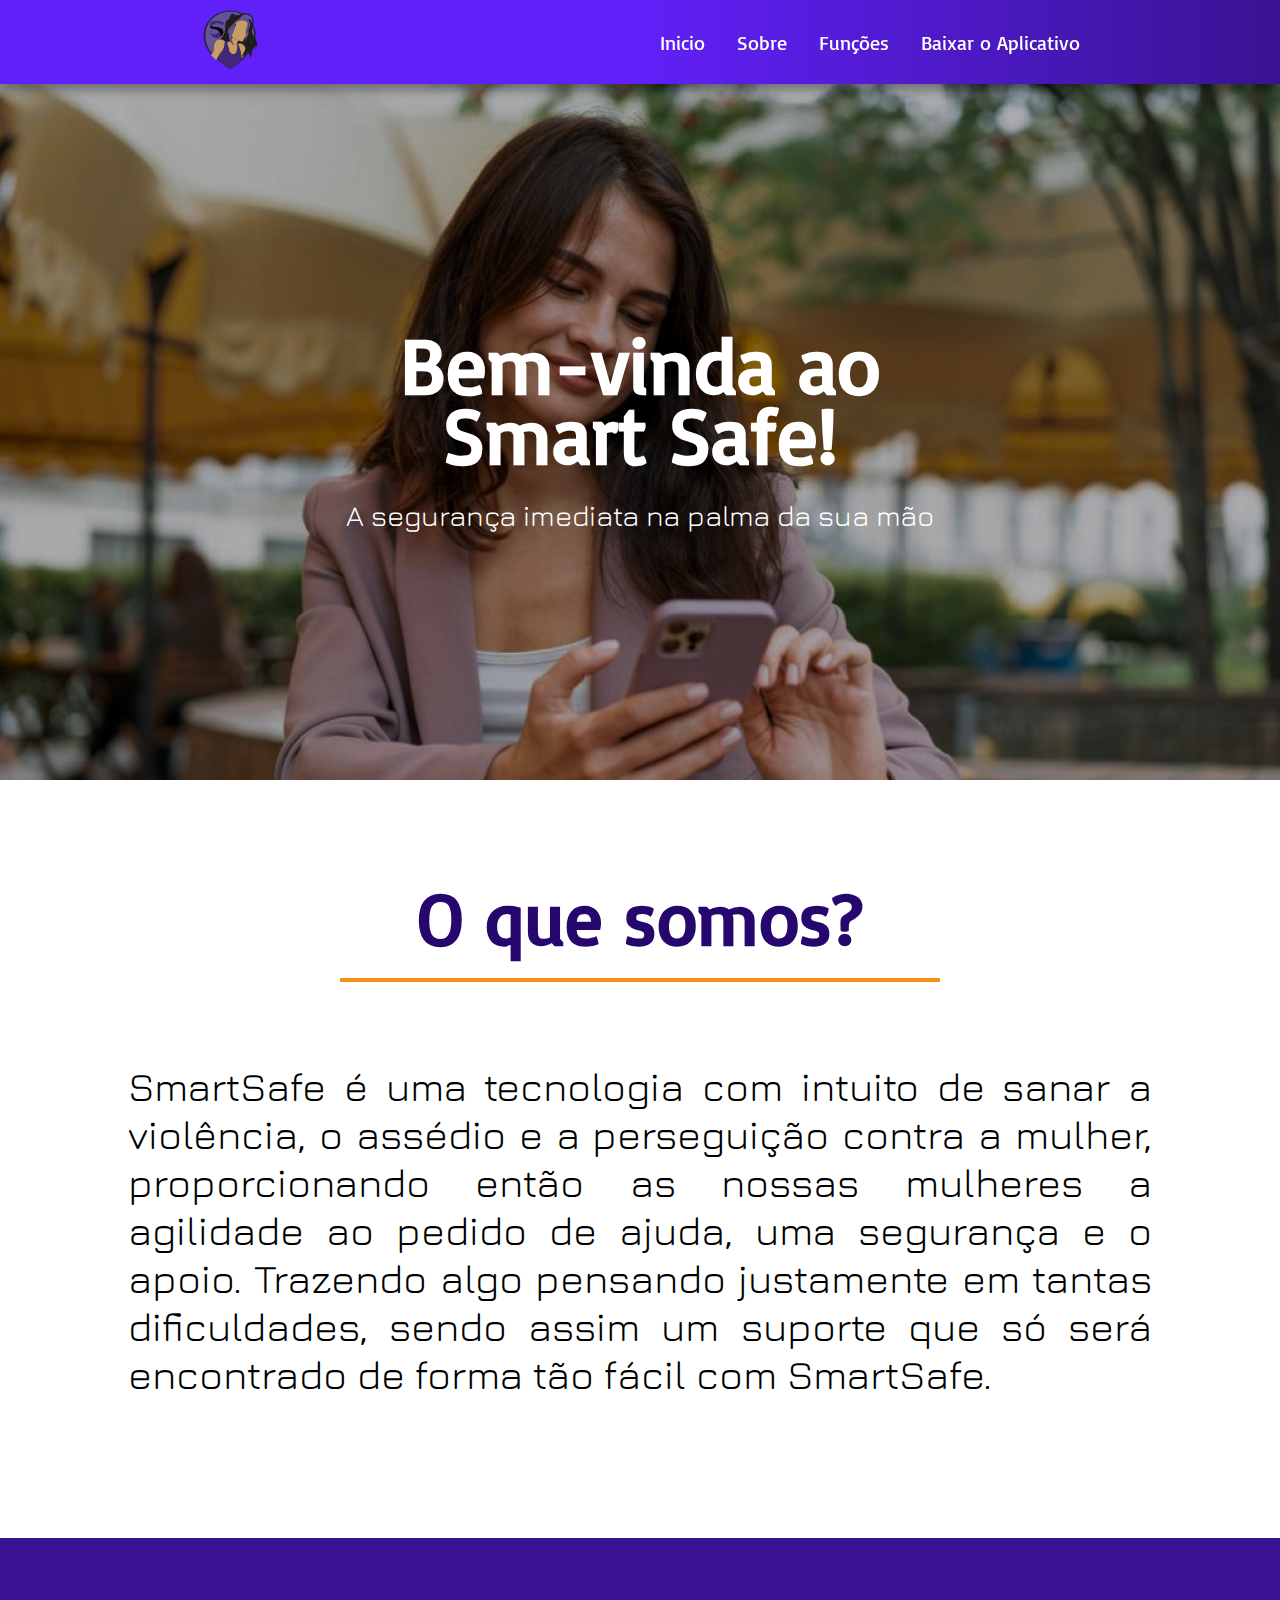
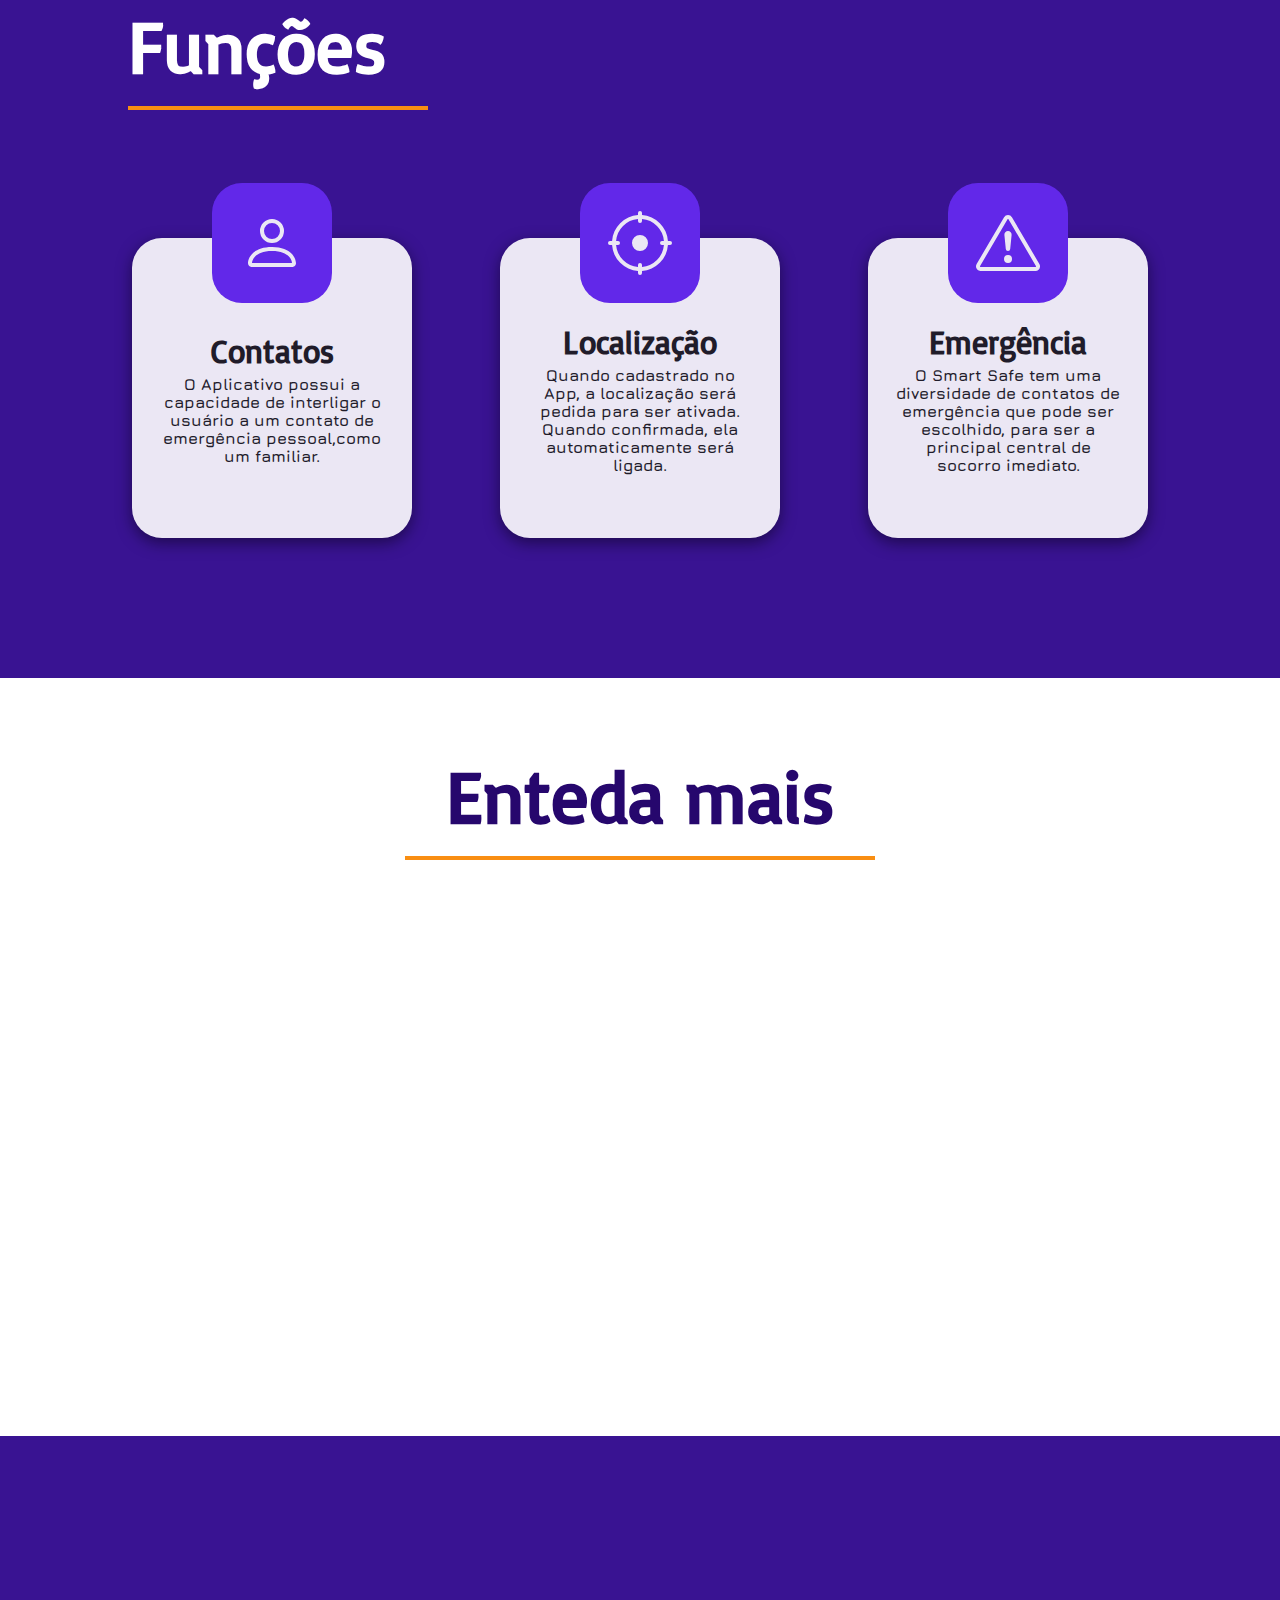
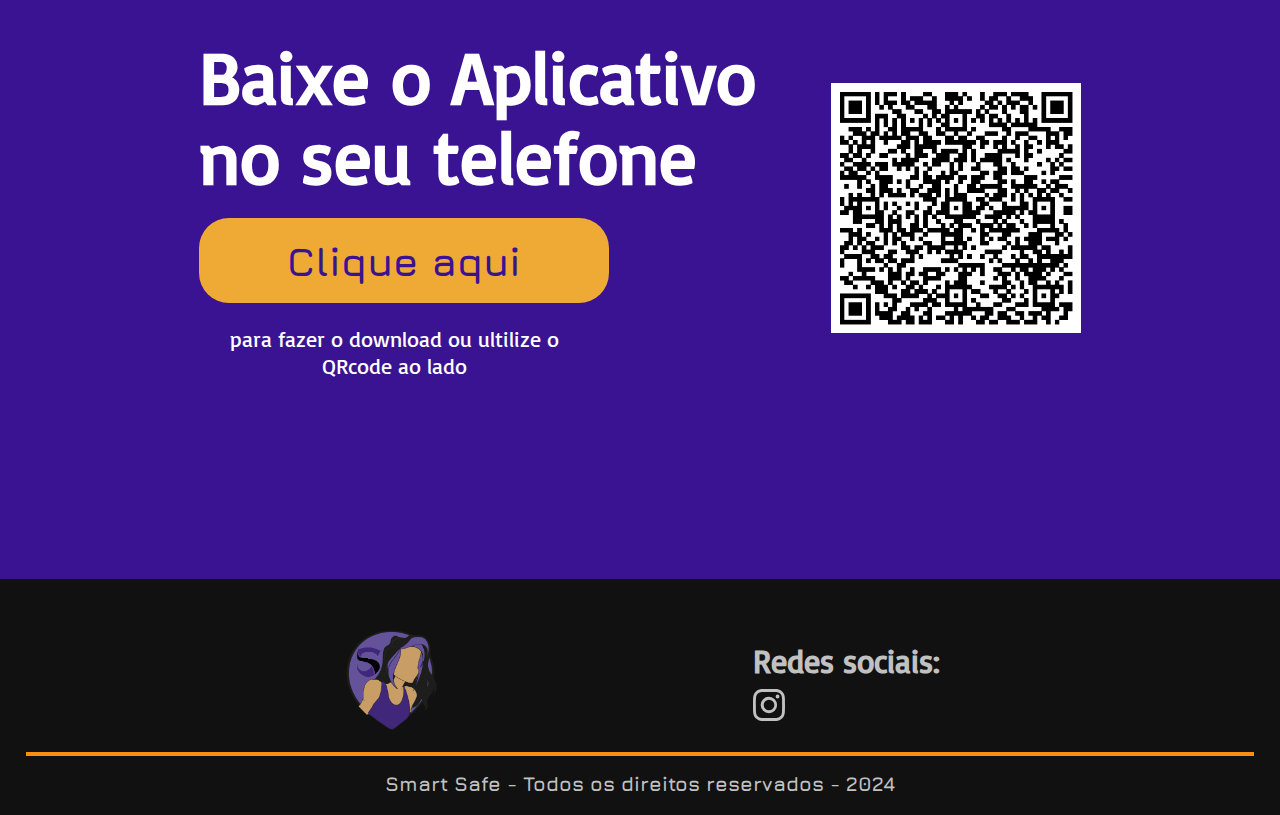
<file: index.html>
<!DOCTYPE html>
<html lang="pt-br">

<head>
    <meta charset="UTF-8">
    <meta name="viewport" content="width=device-width, initial-scale=1.0">
    <link rel="shortcut icon" href="public/logo.png" type="image/x-icon">
    <link rel="stylesheet" href="./page/style.css">
    <link rel="stylesheet" href="./page/screens.css" media="All">
    <title>Smart Safe</title>
</head>

<body>
    <header class="cabecalho">
        <a href="#home">
            <img src="./public/logo.png" alt="Logo Smart Safe" class="cabecalho-logo">
        </a>
        <div class="cabecalho-menu">
            <a href="#home">Inicio</a>
            <a href="#sobre">Sobre</a>
            <a href="#funcoes">Funções</a>
            <a href="#baixar">Baixar o Aplicativo</a>
        </div>
        <button class="cabecalho-menu-icon">
            <svg xmlns="http://www.w3.org/2000/svg" fill="currentColor" viewBox=" 0 0 448 512">
                <path
                    d="M0 96C0 78.3 14.3 64 32 64l384 0c17.7 0 32 14.3 32 32s-14.3 32-32 32L32 128C14.3 128 0 113.7 0 96zM0 256c0-17.7 14.3-32 32-32l384 0c17.7 0 32 14.3 32 32s-14.3 32-32 32L32 288c-17.7 0-32-14.3-32-32zM448 416c0 17.7-14.3 32-32 32L32 448c-17.7 0-32-14.3-32-32s14.3-32 32-32l384 0c17.7 0 32 14.3 32 32z" />
            </svg>
        </button>
        <div class="cabecalho-menu-mobile">
            <a href="#home" class="menu-mobile">Inicio</a>
            <a href="#sobre" class="menu-mobile">Sobre</a>
            <a href="#funcoes" class="menu-mobile">Funções</a>
            <a href="#baixar" class="menu-mobile">Baixar app</a>
        </div>
    </header>
    <main>
        <div class="home-filter"></div>
        <section class="home" id="home">
            <h2>Bem-vinda ao <br> Smart Safe!</h2>
            <p>A segurança imediata na palma da sua mão</p>
        </section>
        <section class="sobre sections" id="sobre">
            <div class="sobre-titulo">
                <h1>O que somos?</h1>
                <span class="linha-laranja-sobre linha-laranja"></span>
            </div>
            <p>SmartSafe é uma tecnologia com intuito de sanar a violência, o assédio e a perseguição contra a mulher,
                proporcionando então as nossas mulheres a agilidade ao pedido de ajuda, uma segurança e o apoio.
                Trazendo algo pensando justamente em tantas dificuldades, sendo assim um suporte que só será encontrado
                de forma tão fácil com SmartSafe.</p>
        </section>
        <section class="funcoes sections" id="funcoes">
            <div class="funcoes-titulo">
                <h2>Funções</h2>
                <span class="linha-laranja-funcoes linha-laranja"></span>
            </div>
            <div class="funcoes-cards">
                <div class="card">
                    <span class="card-icon">
                        <svg xmlns="http://www.w3.org/2000/svg" fill="currentColor" class="bi bi-person"
                            viewBox="0 0 16 16">
                            <path
                                d="M8 8a3 3 0 1 0 0-6 3 3 0 0 0 0 6m2-3a2 2 0 1 1-4 0 2 2 0 0 1 4 0m4 8c0 1-1 1-1 1H3s-1 0-1-1 1-4 6-4 6 3 6 4m-1-.004c-.001-.246-.154-.986-.832-1.664C11.516 10.68 10.289 10 8 10s-3.516.68-4.168 1.332c-.678.678-.83 1.418-.832 1.664z" />
                        </svg>
                    </span>
                    <div>
                        <h3 class="card-titulo">Contatos</h3>
                        <p class="card-info">O Aplicativo possui a capacidade de interligar o usuário
                            a um contato de emergência pessoal,como um familiar.</p>
                    </div>
                </div>
                <div class="card">
                    <span class="card-icon">
                        <svg xmlns="http://www.w3.org/2000/svg" fill="currentColor" class="bi bi-crosshair"
                            viewBox="0 0 16 16">
                            <path
                                d="M8.5.5a.5.5 0 0 0-1 0v.518A7 7 0 0 0 1.018 7.5H.5a.5.5 0 0 0 0 1h.518A7 7 0 0 0 7.5 14.982v.518a.5.5 0 0 0 1 0v-.518A7 7 0 0 0 14.982 8.5h.518a.5.5 0 0 0 0-1h-.518A7 7 0 0 0 8.5 1.018zm-6.48 7A6 6 0 0 1 7.5 2.02v.48a.5.5 0 0 0 1 0v-.48a6 6 0 0 1 5.48 5.48h-.48a.5.5 0 0 0 0 1h.48a6 6 0 0 1-5.48 5.48v-.48a.5.5 0 0 0-1 0v.48A6 6 0 0 1 2.02 8.5h.48a.5.5 0 0 0 0-1zM8 10a2 2 0 1 0 0-4 2 2 0 0 0 0 4" />
                        </svg>
                    </span>
                    <div>
                        <h3 class="card-titulo">Localização</h3>
                        <p class="card-info">Quando cadastrado no App, a localização será pedida para ser ativada.
                            Quando confirmada, ela automaticamente será ligada.</p>
                    </div>
                </div>
                <div class="card">
                    <span class="card-icon">
                        <svg xmlns="http://www.w3.org/2000/svg" fill="currentColor" class="bi bi-exclamation-triangle"
                            viewBox="0 0 16 16">
                            <path
                                d="M7.938 2.016A.13.13 0 0 1 8.002 2a.13.13 0 0 1 .063.016.15.15 0 0 1 .054.057l6.857 11.667c.036.06.035.124.002.183a.2.2 0 0 1-.054.06.1.1 0 0 1-.066.017H1.146a.1.1 0 0 1-.066-.017.2.2 0 0 1-.054-.06.18.18 0 0 1 .002-.183L7.884 2.073a.15.15 0 0 1 .054-.057m1.044-.45a1.13 1.13 0 0 0-1.96 0L.165 13.233c-.457.778.091 1.767.98 1.767h13.713c.889 0 1.438-.99.98-1.767z" />
                            <path
                                d="M7.002 12a1 1 0 1 1 2 0 1 1 0 0 1-2 0M7.1 5.995a.905.905 0 1 1 1.8 0l-.35 3.507a.552.552 0 0 1-1.1 0z" />
                        </svg>
                    </span>
                    <div>
                        <h3 class="card-titulo">Emergência</h3>
                        <p class="card-info">O Smart Safe tem uma diversidade de contatos de emergência que pode ser
                            escolhido, para ser a principal central de socorro imediato.</p>
                    </div>
                </div>
            </div>
        </section>
        <section class="video sections">
            <div class="video-titulo">
                <h2>Enteda mais</h2>
                <span class="linha-laranja-video linha-laranja"></span>
            </div>
            <iframe class="video-yt" src="https://www.youtube.com/embed/-WgYe47EUHM"
                title="SmartSafe - A segurança  imediata na palma da sua mão!" frameborder="0"
                allow="accelerometer; autoplay; clipboard-write; encrypted-media; gyroscope; picture-in-picture; web-share"
                referrerpolicy="strict-origin-when-cross-origin" allowfullscreen></iframe>
            </div>
        </section>
        <section class="baixar sections" id="baixar">
            <div class="baixar-textos">
                <h2>Baixe o Aplicativo no seu telefone</h2>
                <div class="textos-opcoes">
                    <a class="baixar-download"
                        href="https://drive.google.com/drive/folders/12VPDMoBiC8N6P9sbQpRRkbSA2xW6MSZv?usp=sharing"
                        target="_blank">
                        <div class="download-btn">
                            <p>Clique aqui</p>
                        </div>
                    </a>
                    <p class="opcoes-texto">para fazer o download ou ultilize
                        o QRcode ao lado</p>
                </div>
            </div>
            <div class="baixar-qrcode">
                <img src="./public/qrcode.png" alt="qrcode">
            </div>
        </section>
    </main>
    <footer class="rodape">
        <div class="rodape-info">
            <a href="#home">
                <img src="./public/logo.png" alt="Logo Smart Safe">
            </a>
            <div class="info-redes">
                <h3>Redes sociais:</h3>
                <div class="redes-icon">
                    <!-- <a href="#" target="_blank">
                        <svg xmlns="http://www.w3.org/2000/svg" fill="currentColor" class="bi bi-youtube"
                            viewBox="0 0 16 16">
                            <path
                                d="M8.051 1.999h.089c.822.003 4.987.033 6.11.335a2.01 2.01 0 0 1 1.415 1.42c.101.38.172.883.22 1.402l.01.104.022.26.008.104c.065.914.073 1.77.074 1.957v.075c-.001.194-.01 1.108-.082 2.06l-.008.105-.009.104c-.05.572-.124 1.14-.235 1.558a2.01 2.01 0 0 1-1.415 1.42c-1.16.312-5.569.334-6.18.335h-.142c-.309 0-1.587-.006-2.927-.052l-.17-.006-.087-.004-.171-.007-.171-.007c-1.11-.049-2.167-.128-2.654-.26a2.01 2.01 0 0 1-1.415-1.419c-.111-.417-.185-.986-.235-1.558L.09 9.82l-.008-.104A31 31 0 0 1 0 7.68v-.123c.002-.215.01-.958.064-1.778l.007-.103.003-.052.008-.104.022-.26.01-.104c.048-.519.119-1.023.22-1.402a2.01 2.01 0 0 1 1.415-1.42c.487-.13 1.544-.21 2.654-.26l.17-.007.172-.006.086-.003.171-.007A100 100 0 0 1 7.858 2zM6.4 5.209v4.818l4.157-2.408z" />
                        </svg>
                    </a> -->
                    <a href="https://www.instagram.com/smart.safe_/" target="_blank">
                        <svg xmlns="http://www.w3.org/2000/svg" fill="currentColor" class="bi bi-instagram"
                            viewBox="0 0 16 16">
                            <path
                                d="M8 0C5.829 0 5.556.01 4.703.048 3.85.088 3.269.222 2.76.42a3.9 3.9 0 0 0-1.417.923A3.9 3.9 0 0 0 .42 2.76C.222 3.268.087 3.85.048 4.7.01 5.555 0 5.827 0 8.001c0 2.172.01 2.444.048 3.297.04.852.174 1.433.372 1.942.205.526.478.972.923 1.417.444.445.89.719 1.416.923.51.198 1.09.333 1.942.372C5.555 15.99 5.827 16 8 16s2.444-.01 3.298-.048c.851-.04 1.434-.174 1.943-.372a3.9 3.9 0 0 0 1.416-.923c.445-.445.718-.891.923-1.417.197-.509.332-1.09.372-1.942C15.99 10.445 16 10.173 16 8s-.01-2.445-.048-3.299c-.04-.851-.175-1.433-.372-1.941a3.9 3.9 0 0 0-.923-1.417A3.9 3.9 0 0 0 13.24.42c-.51-.198-1.092-.333-1.943-.372C10.443.01 10.172 0 7.998 0zm-.717 1.442h.718c2.136 0 2.389.007 3.232.046.78.035 1.204.166 1.486.275.373.145.64.319.92.599s.453.546.598.92c.11.281.24.705.275 1.485.039.843.047 1.096.047 3.231s-.008 2.389-.047 3.232c-.035.78-.166 1.203-.275 1.485a2.5 2.5 0 0 1-.599.919c-.28.28-.546.453-.92.598-.28.11-.704.24-1.485.276-.843.038-1.096.047-3.232.047s-2.39-.009-3.233-.047c-.78-.036-1.203-.166-1.485-.276a2.5 2.5 0 0 1-.92-.598 2.5 2.5 0 0 1-.6-.92c-.109-.281-.24-.705-.275-1.485-.038-.843-.046-1.096-.046-3.233s.008-2.388.046-3.231c.036-.78.166-1.204.276-1.486.145-.373.319-.64.599-.92s.546-.453.92-.598c.282-.11.705-.24 1.485-.276.738-.034 1.024-.044 2.515-.045zm4.988 1.328a.96.96 0 1 0 0 1.92.96.96 0 0 0 0-1.92m-4.27 1.122a4.109 4.109 0 1 0 0 8.217 4.109 4.109 0 0 0 0-8.217m0 1.441a2.667 2.667 0 1 1 0 5.334 2.667 2.667 0 0 1 0-5.334" />
                        </svg>
                    </a>
                </div>
            </div>
        </div>
        <span class="linha-laranja-rodape"></span>
        <div class="rodape-direitos">
            <p>Smart Safe - Todos os direitos reservados - 2024</p>
        </div>
    </footer>
</body>
<script src="./page/main.js"></script>

</html>
</file>
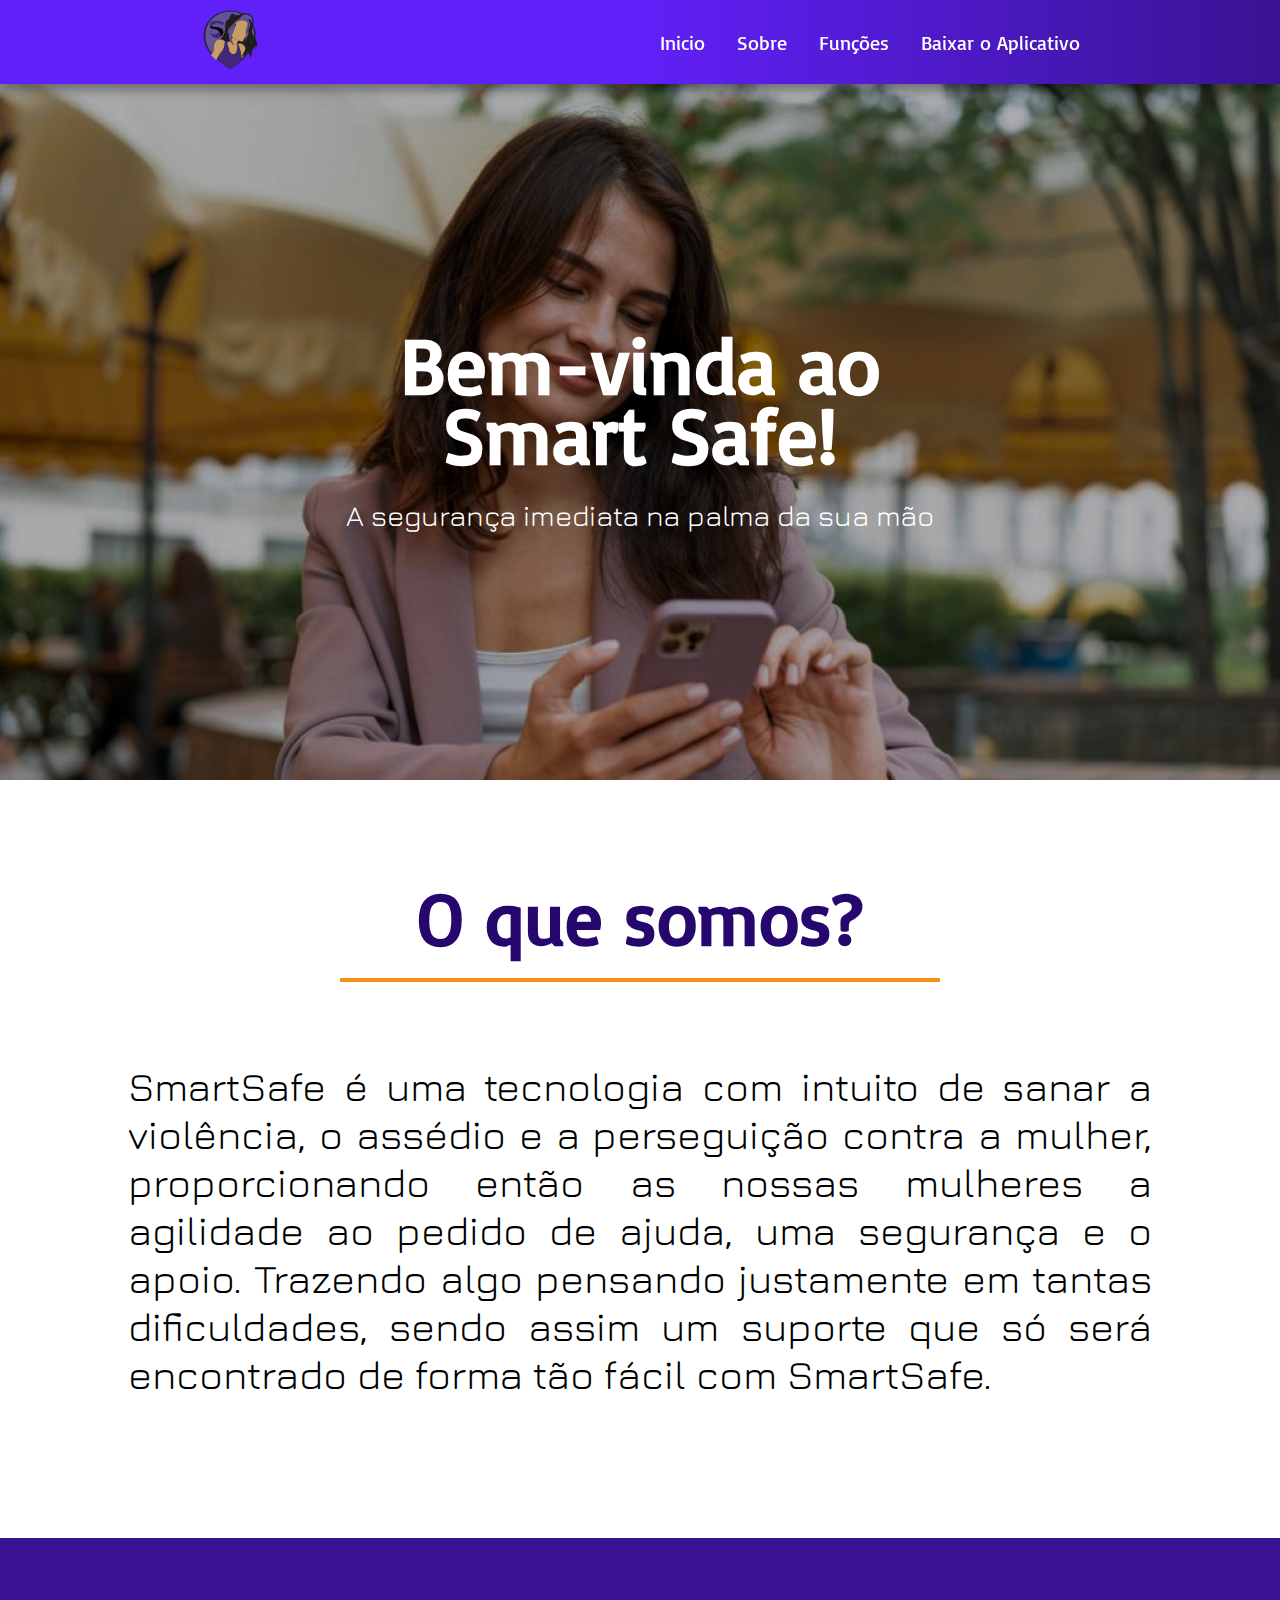
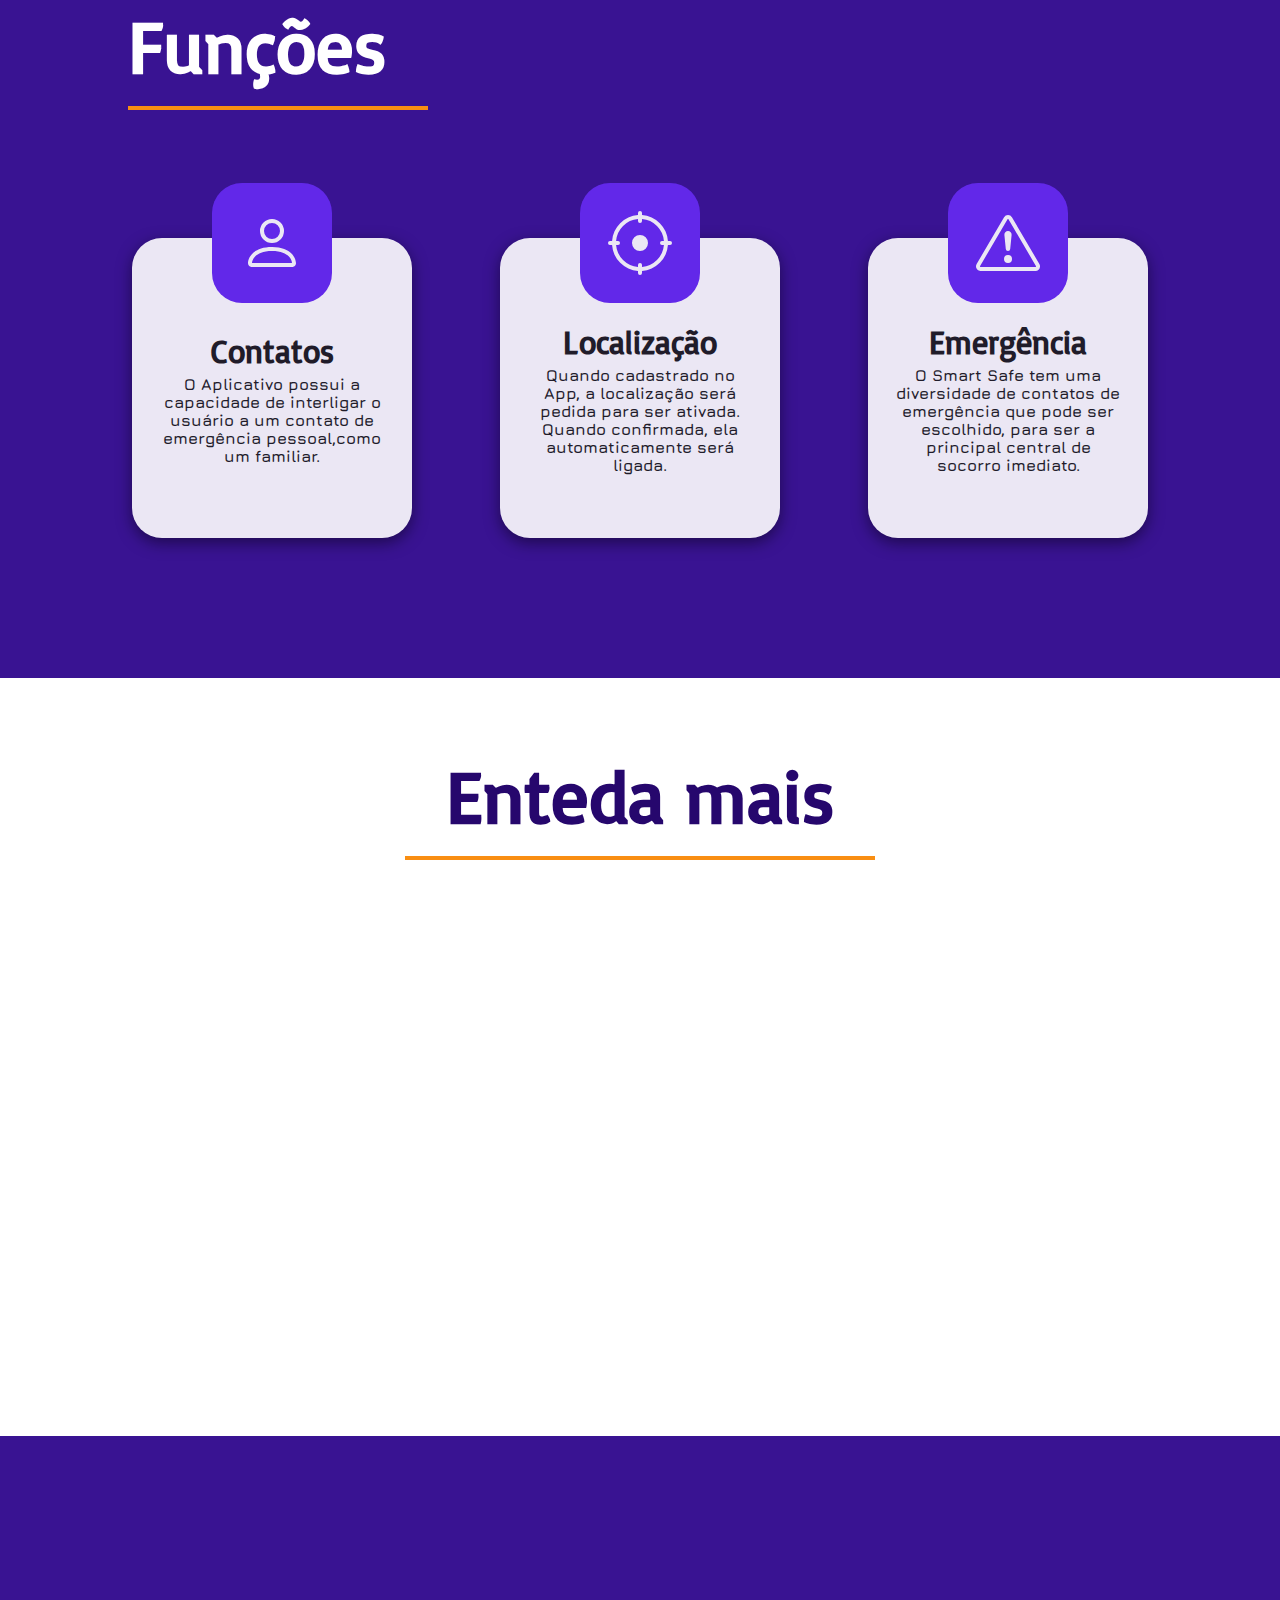
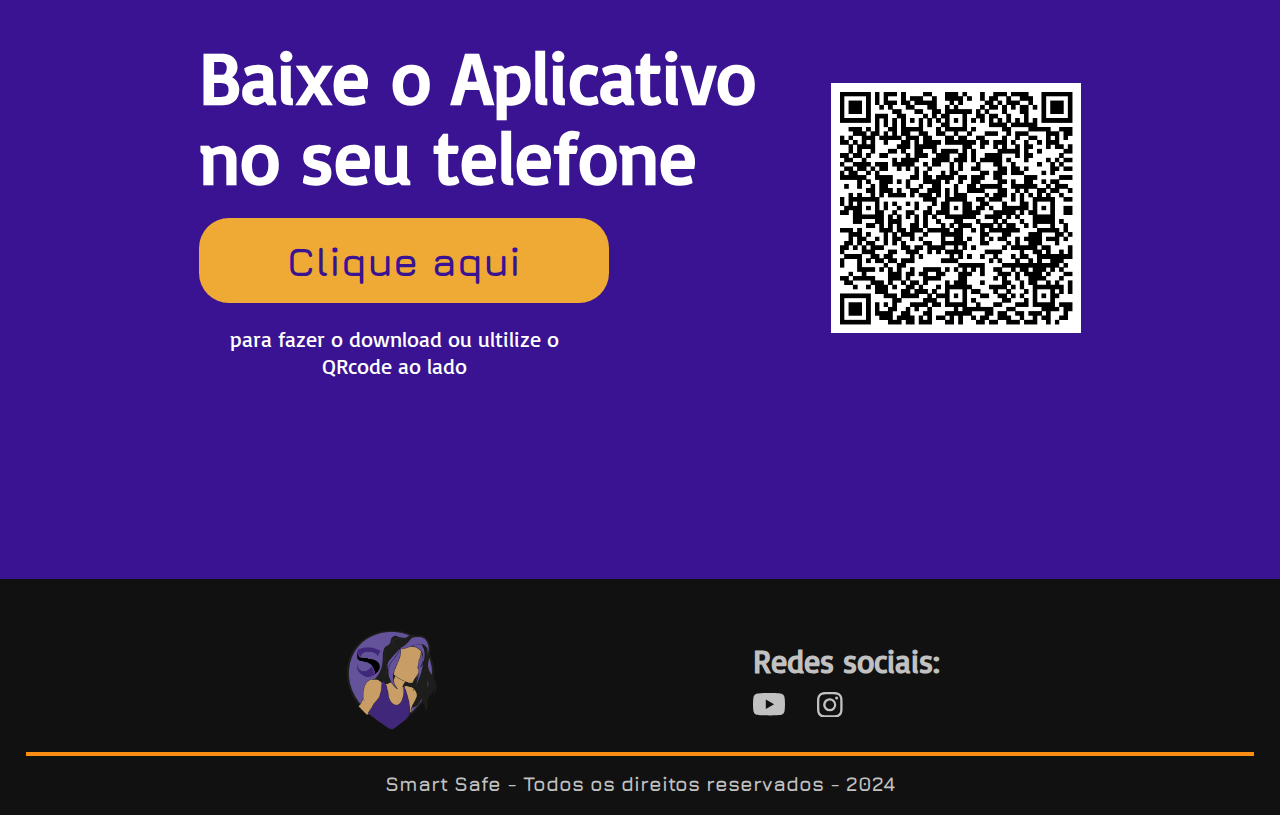
<file: page/index.html>
<!DOCTYPE html>
<html lang="pt-br">

<head>
    <meta charset="UTF-8">
    <meta name="viewport" content="width=device-width, initial-scale=1.0">
    <link rel="stylesheet" href="style.css">
    <title>Smart Safe</title>
</head>

<body>
    <header class="cabecalho">
        <a href="#home">
            <img src="../public/logo.png" alt="Logo Smart Safe" class="cabecalho-logo">
        </a>
        <div class="cabecalho-menu">
            <a href="#home">Inicio</a>
            <a href="#sobre">Sobre</a>
            <a href="#funcoes">Funções</a>
            <a href="#baixar">Baixar o Aplicativo</a>
        </div>
    </header>
    <main>
        <div class="home-filter"></div>
        <section class="home" id="home">
            <h2>Bem-vinda ao <br> Smart Safe!</h2>
            <p>A segurança imediata na palma da sua mão</p>
        </section>
        <section class="sobre" id="sobre">
            <div class="sobre-titulo">
                <h1>O que somos?</h1>
                <span class="linha-laranja-sobre"></span>
            </div>
            <p>SmartSafe é uma tecnologia com intuito de sanar a violência, o assédio e a perseguição contra a mulher,
                proporcionando então as nossas mulheres a agilidade ao pedido de ajuda, uma segurança e o apoio.
                Trazendo algo pensando justamente em tantas dificuldades, sendo assim um suporte que só será encontrado
                de forma tão fácil com SmartSafe.</p>
        </section>
        <section class="funcoes" id="funcoes">
            <div class="funcoes-titulo">
                <h2>Funções</h2>
                <span class="linha-laranja-funcoes"></span>
            </div>
            <div class="funcoes-cards">
                <div class="card">
                    <span class="card-icon">
                        <svg xmlns="http://www.w3.org/2000/svg" fill="currentColor" class="bi bi-person"
                            viewBox="0 0 16 16">
                            <path
                                d="M8 8a3 3 0 1 0 0-6 3 3 0 0 0 0 6m2-3a2 2 0 1 1-4 0 2 2 0 0 1 4 0m4 8c0 1-1 1-1 1H3s-1 0-1-1 1-4 6-4 6 3 6 4m-1-.004c-.001-.246-.154-.986-.832-1.664C11.516 10.68 10.289 10 8 10s-3.516.68-4.168 1.332c-.678.678-.83 1.418-.832 1.664z" />
                        </svg>
                    </span>
                    <div>
                        <h3 class="card-titulo">Contatos</h3>
                        <p class="card-info">O Aplicativo possui a capacidade de interligar o usuário
                            a um contato de emergência pessoal,como um familiar.</p>
                    </div>
                </div>
                <div class="card">
                    <span class="card-icon">
                        <svg xmlns="http://www.w3.org/2000/svg" fill="currentColor" class="bi bi-crosshair"
                            viewBox="0 0 16 16">
                            <path
                                d="M8.5.5a.5.5 0 0 0-1 0v.518A7 7 0 0 0 1.018 7.5H.5a.5.5 0 0 0 0 1h.518A7 7 0 0 0 7.5 14.982v.518a.5.5 0 0 0 1 0v-.518A7 7 0 0 0 14.982 8.5h.518a.5.5 0 0 0 0-1h-.518A7 7 0 0 0 8.5 1.018zm-6.48 7A6 6 0 0 1 7.5 2.02v.48a.5.5 0 0 0 1 0v-.48a6 6 0 0 1 5.48 5.48h-.48a.5.5 0 0 0 0 1h.48a6 6 0 0 1-5.48 5.48v-.48a.5.5 0 0 0-1 0v.48A6 6 0 0 1 2.02 8.5h.48a.5.5 0 0 0 0-1zM8 10a2 2 0 1 0 0-4 2 2 0 0 0 0 4" />
                        </svg>
                    </span>
                    <div>
                        <h3 class="card-titulo">Localização</h3>
                        <p class="card-info">Quando cadastrado no App, a localização será pedida para ser ativada.
                            Quando confirmada, ela automaticamente será ligada.</p>
                    </div>
                </div>
                <div class="card">
                    <span class="card-icon">
                        <svg xmlns="http://www.w3.org/2000/svg" fill="currentColor" class="bi bi-exclamation-triangle"
                            viewBox="0 0 16 16">
                            <path
                                d="M7.938 2.016A.13.13 0 0 1 8.002 2a.13.13 0 0 1 .063.016.15.15 0 0 1 .054.057l6.857 11.667c.036.06.035.124.002.183a.2.2 0 0 1-.054.06.1.1 0 0 1-.066.017H1.146a.1.1 0 0 1-.066-.017.2.2 0 0 1-.054-.06.18.18 0 0 1 .002-.183L7.884 2.073a.15.15 0 0 1 .054-.057m1.044-.45a1.13 1.13 0 0 0-1.96 0L.165 13.233c-.457.778.091 1.767.98 1.767h13.713c.889 0 1.438-.99.98-1.767z" />
                            <path
                                d="M7.002 12a1 1 0 1 1 2 0 1 1 0 0 1-2 0M7.1 5.995a.905.905 0 1 1 1.8 0l-.35 3.507a.552.552 0 0 1-1.1 0z" />
                        </svg>
                    </span>
                    <div>
                        <h3 class="card-titulo">Emergência</h3>
                        <p class="card-info">O Smart Safe tem uma diversidade de contatos de emergência que pode ser
                            escolhido, para ser a principal central de socorro imediato.</p>
                    </div>
                </div>
            </div>
        </section>
        <section class="video">
            <div class="video-titulo">
                <h2>Enteda mais</h2>
                <span class="linha-laranja-video"></span>
            </div>
            <iframe class="video-yt" src="https://www.youtube.com/embed/-WgYe47EUHM"
                title="SmartSafe - A segurança  imediata na palma da sua mão!" frameborder="0"
                allow="accelerometer; autoplay; clipboard-write; encrypted-media; gyroscope; picture-in-picture; web-share"
                referrerpolicy="strict-origin-when-cross-origin" allowfullscreen></iframe>
            </div>
        </section>
        <section class="baixar" id="baixar">
            <div class="baixar-textos">
                <h2>Baixe o Aplicativo no seu telefone</h2>
                <div class="textos-opcoes">
                    <a class="baixar-download" href="#">
                        <div class="download-btn">
                            <p>Clique aqui</p>
                        </div>
                    </a>
                    <p>para fazer o download ou ultilize
                        o QRcode ao lado</p>
                </div>
            </div>
            <div class="baixar-qrcode">
                <img src="../public/qrcode.png" alt="qrcode">
            </div>
        </section>
    </main>
    <footer class="rodape">
        <div class="rodape-info">
            <a href="#home">
                <img src="../public/logo.png" alt="Logo Smart Safe">
            </a>
            <div class="info-redes">
                <h3>Redes sociais:</h3>
                <div class="redes-icon">
                    <a href="#" target="_blank">
                        <svg xmlns="http://www.w3.org/2000/svg" fill="currentColor" class="bi bi-youtube"
                            viewBox="0 0 16 16">
                            <path
                                d="M8.051 1.999h.089c.822.003 4.987.033 6.11.335a2.01 2.01 0 0 1 1.415 1.42c.101.38.172.883.22 1.402l.01.104.022.26.008.104c.065.914.073 1.77.074 1.957v.075c-.001.194-.01 1.108-.082 2.06l-.008.105-.009.104c-.05.572-.124 1.14-.235 1.558a2.01 2.01 0 0 1-1.415 1.42c-1.16.312-5.569.334-6.18.335h-.142c-.309 0-1.587-.006-2.927-.052l-.17-.006-.087-.004-.171-.007-.171-.007c-1.11-.049-2.167-.128-2.654-.26a2.01 2.01 0 0 1-1.415-1.419c-.111-.417-.185-.986-.235-1.558L.09 9.82l-.008-.104A31 31 0 0 1 0 7.68v-.123c.002-.215.01-.958.064-1.778l.007-.103.003-.052.008-.104.022-.26.01-.104c.048-.519.119-1.023.22-1.402a2.01 2.01 0 0 1 1.415-1.42c.487-.13 1.544-.21 2.654-.26l.17-.007.172-.006.086-.003.171-.007A100 100 0 0 1 7.858 2zM6.4 5.209v4.818l4.157-2.408z" />
                        </svg>
                    </a>
                    <a href="#" target="_blank">
                        <svg xmlns="http://www.w3.org/2000/svg" fill="currentColor" class="bi bi-instagram"
                            viewBox="0 0 16 16">
                            <path
                                d="M8 0C5.829 0 5.556.01 4.703.048 3.85.088 3.269.222 2.76.42a3.9 3.9 0 0 0-1.417.923A3.9 3.9 0 0 0 .42 2.76C.222 3.268.087 3.85.048 4.7.01 5.555 0 5.827 0 8.001c0 2.172.01 2.444.048 3.297.04.852.174 1.433.372 1.942.205.526.478.972.923 1.417.444.445.89.719 1.416.923.51.198 1.09.333 1.942.372C5.555 15.99 5.827 16 8 16s2.444-.01 3.298-.048c.851-.04 1.434-.174 1.943-.372a3.9 3.9 0 0 0 1.416-.923c.445-.445.718-.891.923-1.417.197-.509.332-1.09.372-1.942C15.99 10.445 16 10.173 16 8s-.01-2.445-.048-3.299c-.04-.851-.175-1.433-.372-1.941a3.9 3.9 0 0 0-.923-1.417A3.9 3.9 0 0 0 13.24.42c-.51-.198-1.092-.333-1.943-.372C10.443.01 10.172 0 7.998 0zm-.717 1.442h.718c2.136 0 2.389.007 3.232.046.78.035 1.204.166 1.486.275.373.145.64.319.92.599s.453.546.598.92c.11.281.24.705.275 1.485.039.843.047 1.096.047 3.231s-.008 2.389-.047 3.232c-.035.78-.166 1.203-.275 1.485a2.5 2.5 0 0 1-.599.919c-.28.28-.546.453-.92.598-.28.11-.704.24-1.485.276-.843.038-1.096.047-3.232.047s-2.39-.009-3.233-.047c-.78-.036-1.203-.166-1.485-.276a2.5 2.5 0 0 1-.92-.598 2.5 2.5 0 0 1-.6-.92c-.109-.281-.24-.705-.275-1.485-.038-.843-.046-1.096-.046-3.233s.008-2.388.046-3.231c.036-.78.166-1.204.276-1.486.145-.373.319-.64.599-.92s.546-.453.92-.598c.282-.11.705-.24 1.485-.276.738-.034 1.024-.044 2.515-.045zm4.988 1.328a.96.96 0 1 0 0 1.92.96.96 0 0 0 0-1.92m-4.27 1.122a4.109 4.109 0 1 0 0 8.217 4.109 4.109 0 0 0 0-8.217m0 1.441a2.667 2.667 0 1 1 0 5.334 2.667 2.667 0 0 1 0-5.334" />
                        </svg>
                    </a>
                </div>
            </div>
        </div>
        <span class="linha-laranja-rodape"></span>
        <div class="rodape-direitos">
            <p>Smart Safe - Todos os direitos reservados - 2024</p>
        </div>
    </footer>
</body>
<script src="main.js"></script>

</html>
</file>
<file: page/style.css>
@import url("../config.css");

*,
body {
    margin: 0;
    padding: 0;
    box-sizing: border-box;
    font-family: var(--Basic);
}

html {
    scroll-behavior: smooth;
    scroll-padding-top: 80px;
}

.cabecalho {
    position: fixed;
    display: flex;
    justify-content: space-around;
    align-items: center;
    top: 0;
    padding: 10px 0;
    height: auto;
    width: 100vw;
    font-family: var(--Basic);
    background: var(--gradient);
    box-shadow: 0px 6px 10px rgba(0, 0, 0, 0.35);
    z-index: 10;
}

.cabecalho-logo {
    position: relative;
    height: 60px;
}

.cabecalho-menu {
    display: flex;
    gap: 2rem;
    font-size: 20px;
}

.cabecalho-menu a {
    text-decoration: none;
    color: var(--branco);
}

main {
    position: relative;
    top: 80px;
}

.home {
    width: 100%;
    height: 700px;
    background-image: url('../public/image.png');
    background-repeat: no-repeat;
    background-size: cover;
    background-position: center top;
    display: flex;
    flex-direction: column;
    justify-content: center;
    align-items: center;
    color: var(--branco);
    gap: 30px;
}

.home-filter {
    width: 100%;
    height: 700px;
    top: 0px;
    background: black;
    opacity: 0.3;
    position: absolute;
}

.home h2 {
    font-family: var(--Basic);
    font-size: 5rem;
    line-height: 70px;
    text-align: center;
    z-index: 2;
}

.home p {
    font-family: var(--Jura);
    font-size: 1.8rem;
    line-height: 32px;
    text-align: center;
    max-width: 700px;
    z-index: 2;
}

.sobre {
    width: 100%;
    display: flex;
    flex-direction: column;
    justify-content: center;
    align-items: center;
    gap: 5rem;
    padding: 90px 0px 140px;
}

.sobre h1 {
    font-size: var(--titulo);
    color: var(--rojo-one);
}

.sobre p {
    font-family: var(--Jura);
    font-size: 2.5rem;
    width: 80vw;
    text-align: justify;
}

.sobre-titulo {
    display: flex;
    flex-direction: column;
    justify-content: center;
    align-items: center;
    gap: 15px;
}

.linha-laranja-sobre {
    height: 4px;
    background-color: var(--laranja);
    width: 600px;
}

.funcoes {
    width: 100%;
    padding: 60px 10vw 140px;
    background-color: var(--rojo-two);
    display: flex;
    flex-direction: column;
    align-items: start;
    justify-content: center;
    gap: 8rem;
}

.funcoes-titulo {
    color: var(--branco);
    display: flex;
    flex-direction: column;
    align-items: start;
    gap: 15px;
}

.funcoes-titulo h2 {
    font-size: var(--titulo);
}

.linha-laranja-funcoes {
    height: 4px;
    background-color: var(--laranja);
    width: 300px;
}

/* Card Funções */

.card {
    max-width: 280px;
    height: 300px;
    background-color: var(--branco);
    border-radius: 30px;
    display: flex;
    flex-direction: column;
    align-items: center;
    justify-content: center;
    box-shadow: 0px 5px 15px rgba(0, 0, 0, 0.5);
    cursor: pointer;
    transition: all .3s;
    opacity: .9;
}

.funcoes-cards:hover .card {
    transform: scale(1);
}

.card:hover {
    transform: scale(1.1) !important;
    opacity: 1 !important;
}

.card-icon {
    width: 120px;
    height: 120px;
    background-color: var(--rojo-three);
    border-radius: 30px;
    position: absolute;
    margin-bottom: 290px;
    display: flex;
    justify-content: center;
    align-items: center;
}

.card-icon>svg {
    width: 4rem;
    color: var(--branco);
    font-weight: 200;
}

.card>div {
    display: flex;
    flex-direction: column;
    align-items: center;
    text-align: center;
    position: relative;
    gap: .3rem;
    color: var(--preto);
}

.funcoes-cards {
    display: flex;
    width: 100%;
    justify-content: space-around;
    align-items: center;
    flex-wrap: wrap;
    gap: 80px;
}

.card-titulo {
    font-size: 2rem;
    margin-top: 20px;
}

.card-info {
    width: 80%;
    text-align: center;
    font-family: var(--Jura);
    font-weight: 700;
}

.video {
    display: flex;
    flex-direction: column;
    align-items: center;
    justify-content: center;
    gap: 3.5rem;
    padding: 70px 0;
}

.video-titulo {
    color: var(--rojo-one);
    display: flex;
    flex-direction: column;
    align-items: center;
    gap: 15px;
}

.video-titulo h2 {
    font-size: var(--titulo);
}

.linha-laranja-video {
    height: 4px;
    background-color: var(--laranja);
    width: 470px;
}

.video-yt {
    width: 42vw;
    height: 50vh;
}

.baixar {
    background: var(--rojo-two);
    display: flex;
    justify-content: center;
    align-items: center;
    padding: 200px 0;
    gap: 2rem;
}

.baixar-qrcode {
    width: 250px;
    height: 250px;
}

.baixar-qrcode img {
    width: 100%;
    height: 100%;
}

.baixar-textos {
    display: flex;
    flex-direction: column;
    gap: 22px;
}

.baixar-textos h2 {
    font-size: var(--titulo);
    color: var(--branco);
    line-height: 80px;
    width: 600px;
}

.baixar-download {
    text-decoration: none;
}

.download-btn {
    width: 410px;
    height: 85px;
    background: var(--amarelo);
    display: flex;
    justify-content: center;
    align-items: center;
    border-radius: 30px;
    transition: all .2s;
}

.download-btn:hover {
    background: var(--amarelo-hover);
}

.download-btn p {
    font-family: var(--Jura);
    font-weight: 700;
    font-size: 2.5rem;
    color: var(--rojo-two);
}

.textos-opcoes {
    display: flex;
    flex-direction: column;
    gap: 22px;
}

.textos-opcoes>p {
    color: var(--branco);
    font-size: 22px;
    width: 390px;
    text-align: center;
}

.rodape {
    width: 100%;
    background: var(--preto-two);
    padding: 50px 2vw 20px;
    color: var(--cinza);
    display: flex;
    flex-direction: column;
    gap: 1rem;
    margin-top: 80px;
}

.rodape-info {
    display: flex;
    justify-content: space-evenly;
    align-items: center;
}

.rodape-info img {
    width: 100px;
}

.info-redes h3 {
    font-size: 2rem;
}

.redes-icon {
    display: flex;
    align-items: center;
    gap: 2rem;
    margin-top: 8px;
}

.redes-icon a {
    text-decoration: none;
    color: var(--cinza);

}

.redes-icon a:nth-child(2) svg {
    width: 1.6rem;
    cursor: pointer;
}

.redes-icon a:nth-child(1) svg {
    width: 2rem;
    cursor: pointer;
}

.rodape-direitos {
    width: 100%;
    display: flex;
    justify-content: center;
}

.rodape-direitos>p {
    font-family: var(--Jura);
    font-weight: 700;
    font-size: 20px;
    word-break: normal;
    width: 100%;
    text-align: center;
}

.linha-laranja-rodape {
    height: 4px;
    background-color: var(--laranja);
    width: 100%;
}
</file>
<file: page/screens.css>
@media (max-width: 500px) {
    .baixar-download {

        .download-btn {
            width: 80vw;
        }
    }
}

@media (min-width: 720px) {
    .cabecalho-menu-mobile {
        display: none;
    }

    .cabecalho-menu-icon {
        display: none;
    }
}

@media (max-width: 720px) {

    .sections {

        h1,
        h2 {
            font-size: var(--titulo720);
        }

        .linha-laranja {
            width: 80%;
        }
    }

    .sobre {
        gap: 3rem;

        .sobre-titulo {
            width: 400px;
        }

        p {
            font-size: var(--paragrafo720);
        }
    }

    .home {

        height: 550px;

        h2 {
            font-size: var(--titulo-home720);
            line-height: 60px;
        }

        p {
            font-size: var(--paragrafo-home720);
        }
    }

    .home-filter {
        height: 550px;

    }

    .funcoes {
        .funcoes-titulo {
            width: 220px;
        }

        .funcoes-cards {
            gap: 6rem;
        }
    }

    .video {
        .video-titulo {
            width: 330px;
        }

        .video-yt {
            width: 78vw;
            height: 39vh;
        }

    }

    .baixar {

        padding: 150px 5vw;

        .baixar-textos {
            text-align: center;
            align-items: center;
            justify-content: center;
            word-wrap: break-word;

            h2 {
                width: auto;
                line-height: 30px;

            }

            .baixar-download {
                display: flex;
                align-items: center;
                justify-content: center;
            }


        }

        .baixar-qrcode {
            display: none;
        }

        h2 {
            font-size: var(--titulo-baixar720);
        }
    }

    .cabecalho {
        justify-content: space-between;
        padding: 10px 5vw;
    }

    .cabecalho-menu {
        display: none;
    }

    .cabecalho-menu-icon {
        width: 30px;
        color: var(--branco);
        background: transparent;
        border: none;
    }

    .cabecalho-menu-mobile {
        background-color: var(--branco);
        height: 100vh;
        width: 200px;
        position: absolute;
        top: 84px;
        right: -300px;
        transition: all .3s;

        display: flex;
        flex-direction: column;
        color: var(--rojo-two);

        a {
            padding: 10px 20px;
            text-decoration: none;
            font-size: 2rem;
        }
    }

    .menu-show {
        right: 0;
    }

    .menu-select {
        background: var(--rojo-two);
        color: var(--branco);
    }


}

@media (max-width: 1000px) {
    .baixar {

        .baixar-textos {
            text-align: center;
            align-items: center;
            justify-content: center;
        }

        .baixar-qrcode {
            display: none;
        }
    }
}
</file>
